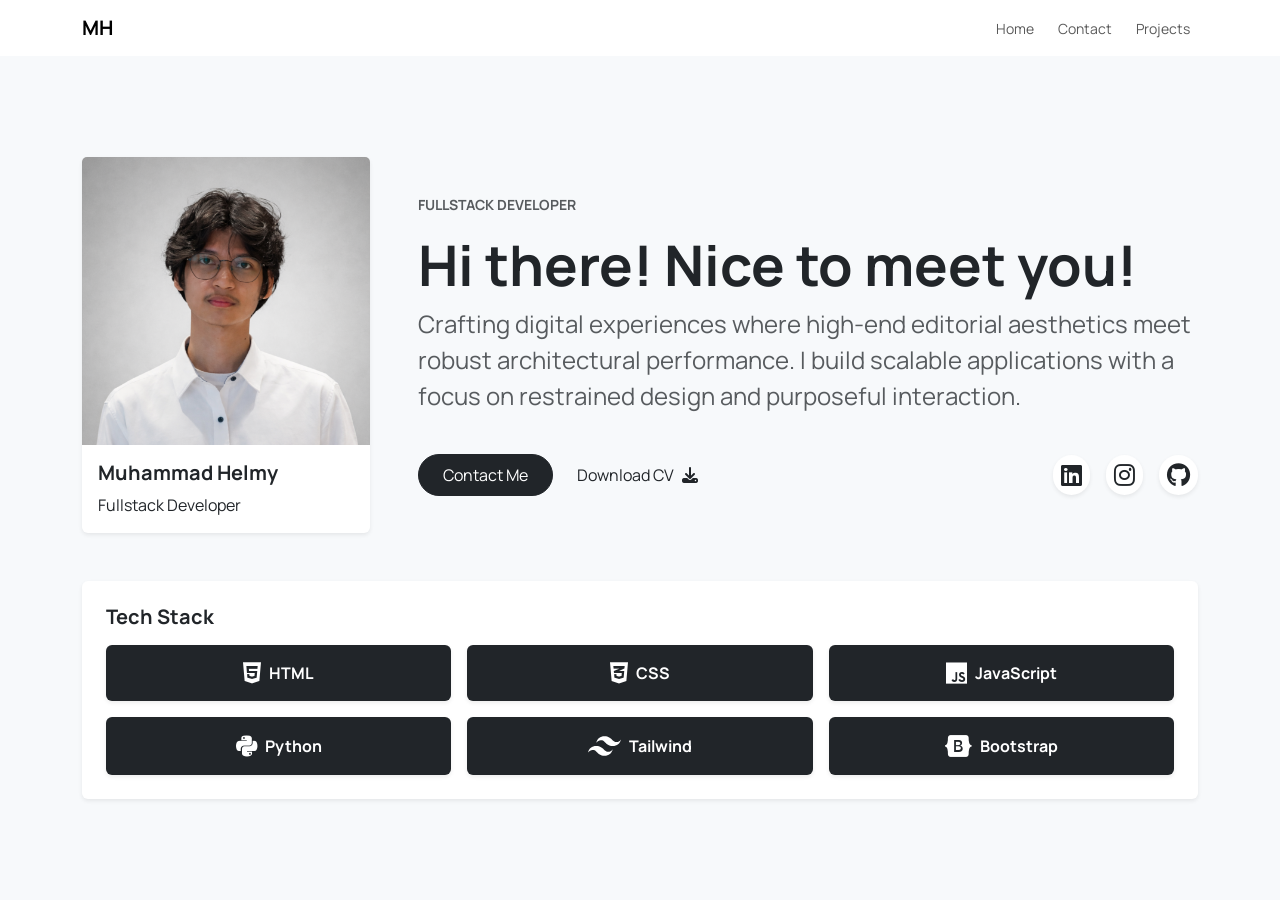
<file: index.html>
<!doctype html>
<html lang="en">
  <head>
    <meta charset="utf-8" />
    <meta name="viewport" content="width=device-width, initial-scale=1" />
    <!-- Bootstrap -->
    <link
      href="https://cdn.jsdelivr.net/npm/bootstrap@5.3.8/dist/css/bootstrap.min.css"
      rel="stylesheet"
      integrity="sha384-sRIl4kxILFvY47J16cr9ZwB07vP4J8+LH7qKQnuqkuIAvNWLzeN8tE5YBujZqJLB"
      crossorigin="anonymous"
    />
    <!-- Fonts -->
    <link
      href="https://fonts.googleapis.com/css2?family=Manrope:wght@200;400;600;700&display=swap"
      rel="stylesheet"
    />
    <link
      rel="stylesheet"
      href="https://cdnjs.cloudflare.com/ajax/libs/font-awesome/6.5.2/css/all.min.css"
    />
    <!-- CSS -->
    <link rel="stylesheet" href="assets/css/style.css" />
    <link
      rel="shortcut icon"
      href="assets/images/logo.svg"
      type="image/x-icon"
    />
    <title>Task Day 5 - B66 - Stage 1</title>
  </head>
  <body>
    <header class="sticky-top">
      <nav class="navbar navbar-expand-lg bg-custom-white">
        <div class="container d-flex justify-content-between">
          <!-- Logo -->
          <a class="navbar-brand fw-bolder" href="index.html">MH</a>

          <!-- Toggle (mobile) -->
          <button
            class="navbar-toggler"
            type="button"
            data-bs-toggle="collapse"
            data-bs-target="#navbarNav"
          >
            <span class="navbar-toggler-icon"></span>
          </button>

          <!-- Menu -->
          <div
            class="collapse navbar-collapse justify-content-end"
            id="navbarNav"
          >
            <ul class="navbar-nav small gap-2">
              <li class="nav-item">
                <a class="nav-link" href="index.html">Home</a>
              </li>
              <li class="nav-item">
                <a class="nav-link" href="contact.html">Contact</a>
              </li>
              <li class="nav-item">
                <a class="nav-link" href="projects.html">Projects</a>
              </li>
            </ul>
          </div>
        </div>
      </nav>
    </header>
    <main>
      <section
        id="home"
        class="bg-custom-primary d-flex justify-content-center align-items-center py-5"
      >
        <div class="container d-flex flex-column gap-5">
          <!-- Top Row -->
          <div
            class="d-flex flex-column flex-lg-row gap-5 align-items-center text-center text-lg-start"
          >
            <!-- Photo -->
            <div>
              <div class="card border-0 shadow-sm" style="width: 18rem">
                <img
                  src="assets/images/profile.png"
                  class="card-img-top"
                  alt="..."
                  oncontextmenu="return false;"
                />
                <div class="card-body">
                  <h5 class="card-title fw-bold">Muhammad Helmy</h5>
                  <p class="card-text">Fullstack Developer</p>
                </div>
              </div>
            </div>
            <!-- Content -->
            <div
              class="d-flex flex-column align-items-center align-items-lg-start justify-content-center"
            >
              <!-- Text Content -->
              <div>
                <p class="text-uppercase text-muted small fw-bold">
                  Fullstack Developer
                </p>
                <h1 class="fw-bold display-4">Hi there! Nice to meet you!</h1>
                <p class="text-muted fs-4">
                  Crafting digital experiences where high-end editorial
                  aesthetics meet robust architectural performance. I build
                  scalable applications with a focus on restrained design and
                  purposeful interaction.
                </p>
              </div>

              <!-- Buttons & Social Media -->
              <div
                class="d-flex flex-column flex-xl-row justify-content-center justify-content-xl-between align-items-center w-100 mt-4 gap-4"
              >
                <!-- Buttons -->
                <div
                  class="d-flex flex-wrap justify-content-center align-items-center gap-3 gap-lg-4"
                >
                  <a
                    href="contact.html"
                    class="btn btn-dark rounded-pill px-4 py-2"
                  >
                    Contact Me
                  </a>

                  <a
                    target="_blank"
                    href="https://drive.google.com/file/d/1oPvbJ0Uco0fnF1QJs1hy4bq7SaKO-Sc4/view"
                    class="d-flex align-items-center gap-2 text-decoration-none text-dark"
                  >
                    Download CV
                    <i class="fa-solid fa-download"></i>
                  </a>
                </div>

                <!-- Social Media -->
                <div class="d-flex align-items-center gap-3">
                  <a
                    target="_blank"
                    href="https://www.linkedin.com/in/muh-hlmy/"
                    class="p-2 rounded-5 bg-white d-flex justify-content-center align-items-center text-decoration-none shadow-sm"
                  >
                    <i class="fa-brands fa-linkedin fs-4 text-dark"></i>
                  </a>
                  <a
                    target="_blank"
                    href="https://www.instagram.com/muhhl.my/"
                    class="p-2 rounded-5 bg-white d-flex justify-content-center align-items-center text-decoration-none shadow-sm"
                  >
                    <i class="fa-brands fa-instagram fs-4 text-dark"></i>
                  </a>
                  <a
                    target="_blank"
                    href="https://github.com/muhhlmy/"
                    class="p-2 rounded-5 bg-white d-flex justify-content-center align-items-center text-decoration-none shadow-sm"
                  >
                    <i class="fa-brands fa-github fs-4 text-dark"></i>
                  </a>
                </div>
              </div>
            </div>
          </div>

          <!-- Tech Stack Card -->
          <div class="card border-0 shadow-sm w-100 p-2">
            <div class="card-body">
              <h5 class="card-title fw-bold mb-3">Tech Stack</h5>
              <div class="row row-cols-2 row-cols-md-3 g-3">
                <div class="col">
                  <div
                    class="d-flex align-items-center justify-content-center gap-2 text-bg-dark p-3 rounded shadow-sm h-100"
                  >
                    <i class="fa-brands fa-html5 fs-4"></i>
                    <span class="fs-6 fw-bold">HTML</span>
                  </div>
                </div>
                <div class="col">
                  <div
                    class="d-flex align-items-center justify-content-center gap-2 text-bg-dark p-3 rounded shadow-sm h-100"
                  >
                    <i class="fa-brands fa-css3-alt fs-4"></i>
                    <span class="fs-6 fw-bold">CSS</span>
                  </div>
                </div>
                <div class="col">
                  <div
                    class="d-flex align-items-center justify-content-center gap-2 text-bg-dark p-3 rounded shadow-sm h-100"
                  >
                    <i class="fa-brands fa-js fs-4"></i>
                    <span class="fs-6 fw-bold">JavaScript</span>
                  </div>
                </div>
                <div class="col">
                  <div
                    class="d-flex align-items-center justify-content-center gap-2 text-bg-dark p-3 rounded shadow-sm h-100"
                  >
                    <i class="fa-brands fa-python fs-4"></i>
                    <span class="fs-6 fw-bold">Python</span>
                  </div>
                </div>
                <div class="col">
                  <div
                    class="d-flex align-items-center justify-content-center gap-2 text-bg-dark p-3 rounded shadow-sm h-100"
                  >
                    <img
                      src="assets/images/tailwind.svg"
                      alt="tailwind-logo"
                      height="26"
                    />
                    <span class="fs-6 fw-bold">Tailwind</span>
                  </div>
                </div>
                <div class="col">
                  <div
                    class="d-flex align-items-center justify-content-center gap-2 text-bg-dark p-3 rounded shadow-sm h-100"
                  >
                    <i class="fa-brands fa-bootstrap fs-4"></i>
                    <span class="fs-6 fw-bold">Bootstrap</span>
                  </div>
                </div>
              </div>
            </div>
          </div>
        </div>
      </section>
    </main>
    <!-- Bootstrap -->
    <script
      src="https://cdn.jsdelivr.net/npm/bootstrap@5.3.8/dist/js/bootstrap.bundle.min.js"
      integrity="sha384-FKyoEForCGlyvwx9Hj09JcYn3nv7wiPVlz7YYwJrWVcXK/BmnVDxM+D2scQbITxI"
      crossorigin="anonymous"
    ></script>
  </body>
</html>
</file>
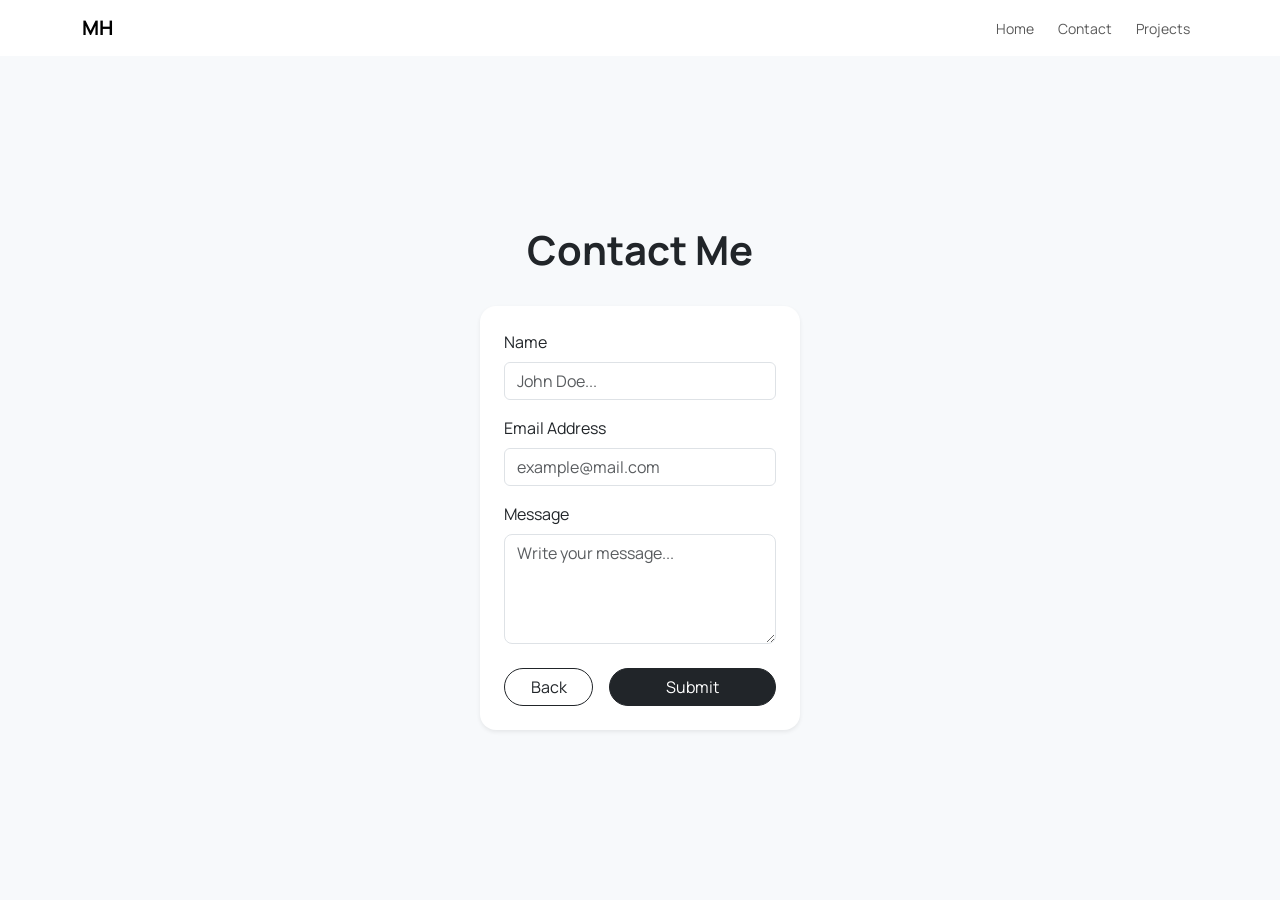
<file: contact.html>
<!doctype html>
<html lang="en">
  <head>
    <meta charset="utf-8" />
    <meta name="viewport" content="width=device-width, initial-scale=1" />
    <!-- Bootstrap -->
    <link
      href="https://cdn.jsdelivr.net/npm/bootstrap@5.3.8/dist/css/bootstrap.min.css"
      rel="stylesheet"
      integrity="sha384-sRIl4kxILFvY47J16cr9ZwB07vP4J8+LH7qKQnuqkuIAvNWLzeN8tE5YBujZqJLB"
      crossorigin="anonymous"
    />
    <!-- Fonts -->
    <link
      href="https://fonts.googleapis.com/css2?family=Manrope:wght@200;400;600;700&display=swap"
      rel="stylesheet"
    />
    <!-- CSS -->
    <link rel="stylesheet" href="assets/css/style.css" />
    <link
      rel="shortcut icon"
      href="assets/images/logo.svg"
      type="image/x-icon"
    />
    <title>Task Day 5 - B66 - Stage 1</title>
  </head>
  <body>
    <header class="sticky-top">
      <nav class="navbar navbar-expand-lg bg-custom-white">
        <div class="container d-flex justify-content-between">
          <!-- Logo -->
          <a class="navbar-brand fw-bolder" href="index.html">MH</a>

          <!-- Toggle (mobile) -->
          <button
            class="navbar-toggler"
            type="button"
            data-bs-toggle="collapse"
            data-bs-target="#navbarNav"
          >
            <span class="navbar-toggler-icon"></span>
          </button>

          <!-- Menu -->
          <div
            class="collapse navbar-collapse justify-content-end"
            id="navbarNav"
          >
            <ul class="navbar-nav small gap-2">
              <li class="nav-item">
                <a class="nav-link" href="index.html">Home</a>
              </li>
              <li class="nav-item">
                <a class="nav-link" href="contact.html">Contact</a>
              </li>
              <li class="nav-item">
                <a class="nav-link" href="projects.html">Projects</a>
              </li>
            </ul>
          </div>
        </div>
      </nav>
    </header>
    <main>
      <section
        id="contact"
        class="bg-custom-primary d-flex flex-column justify-content-center align-items-center py-5 gap-4"
      >
        <h1 class="fw-bold">Contact Me</h1>
        <form class="card border-0 shadow-sm rounded-4 p-4 w-25">
          <!-- Name -->
          <div class="mb-3">
            <label for="inputName" class="form-label">Name</label>
            <input
              type="text"
              class="form-control"
              id="inputName"
              placeholder="John Doe..."
            />
          </div>

          <!-- Email -->
          <div class="mb-3">
            <label for="inputEmail" class="form-label">Email Address</label>
            <input
              type="email"
              class="form-control"
              id="inputEmail"
              placeholder="example@mail.com"
            />
          </div>

          <!-- Message -->
          <div class="mb-4">
            <label class="form-label">Message</label>
            <textarea
              class="form-control rounded-3"
              rows="4"
              placeholder="Write your message..."
            ></textarea>
          </div>

          <!-- Buttons -->
          <div class="d-flex gap-3">
            <a class="btn btn-outline-dark rounded-pill w-50" href="index.html">
              Back
            </a>
            <button type="submit" class="btn btn-dark rounded-pill w-100">
              Submit
            </button>
          </div>
        </form>
      </section>
    </main>
    <!-- Bootstrap -->
    <script
      src="https://cdn.jsdelivr.net/npm/bootstrap@5.3.8/dist/js/bootstrap.bundle.min.js"
      integrity="sha384-FKyoEForCGlyvwx9Hj09JcYn3nv7wiPVlz7YYwJrWVcXK/BmnVDxM+D2scQbITxI"
      crossorigin="anonymous"
    ></script>
  </body>
</html>
</file>
<file: assets/css/style.css>
body {
  font-family: "Manrope", sans-serif;
  overflow-x: hidden;
}

.bg-custom-primary {
  background-color: #f7f9fb;
}

.bg-custom-white {
  background-color: #ffffff;
}

.fa-brands:hover {
  color: rgb(255, 255, 255);
}

#home,
#contact {
  min-height: calc(100vh - 56px);
}

.divider {
  width: 10%;
  height: 3px;
}

::-webkit-scrollbar {
  width: 0px; /* makin kecil = makin tipis */
}
</file>
